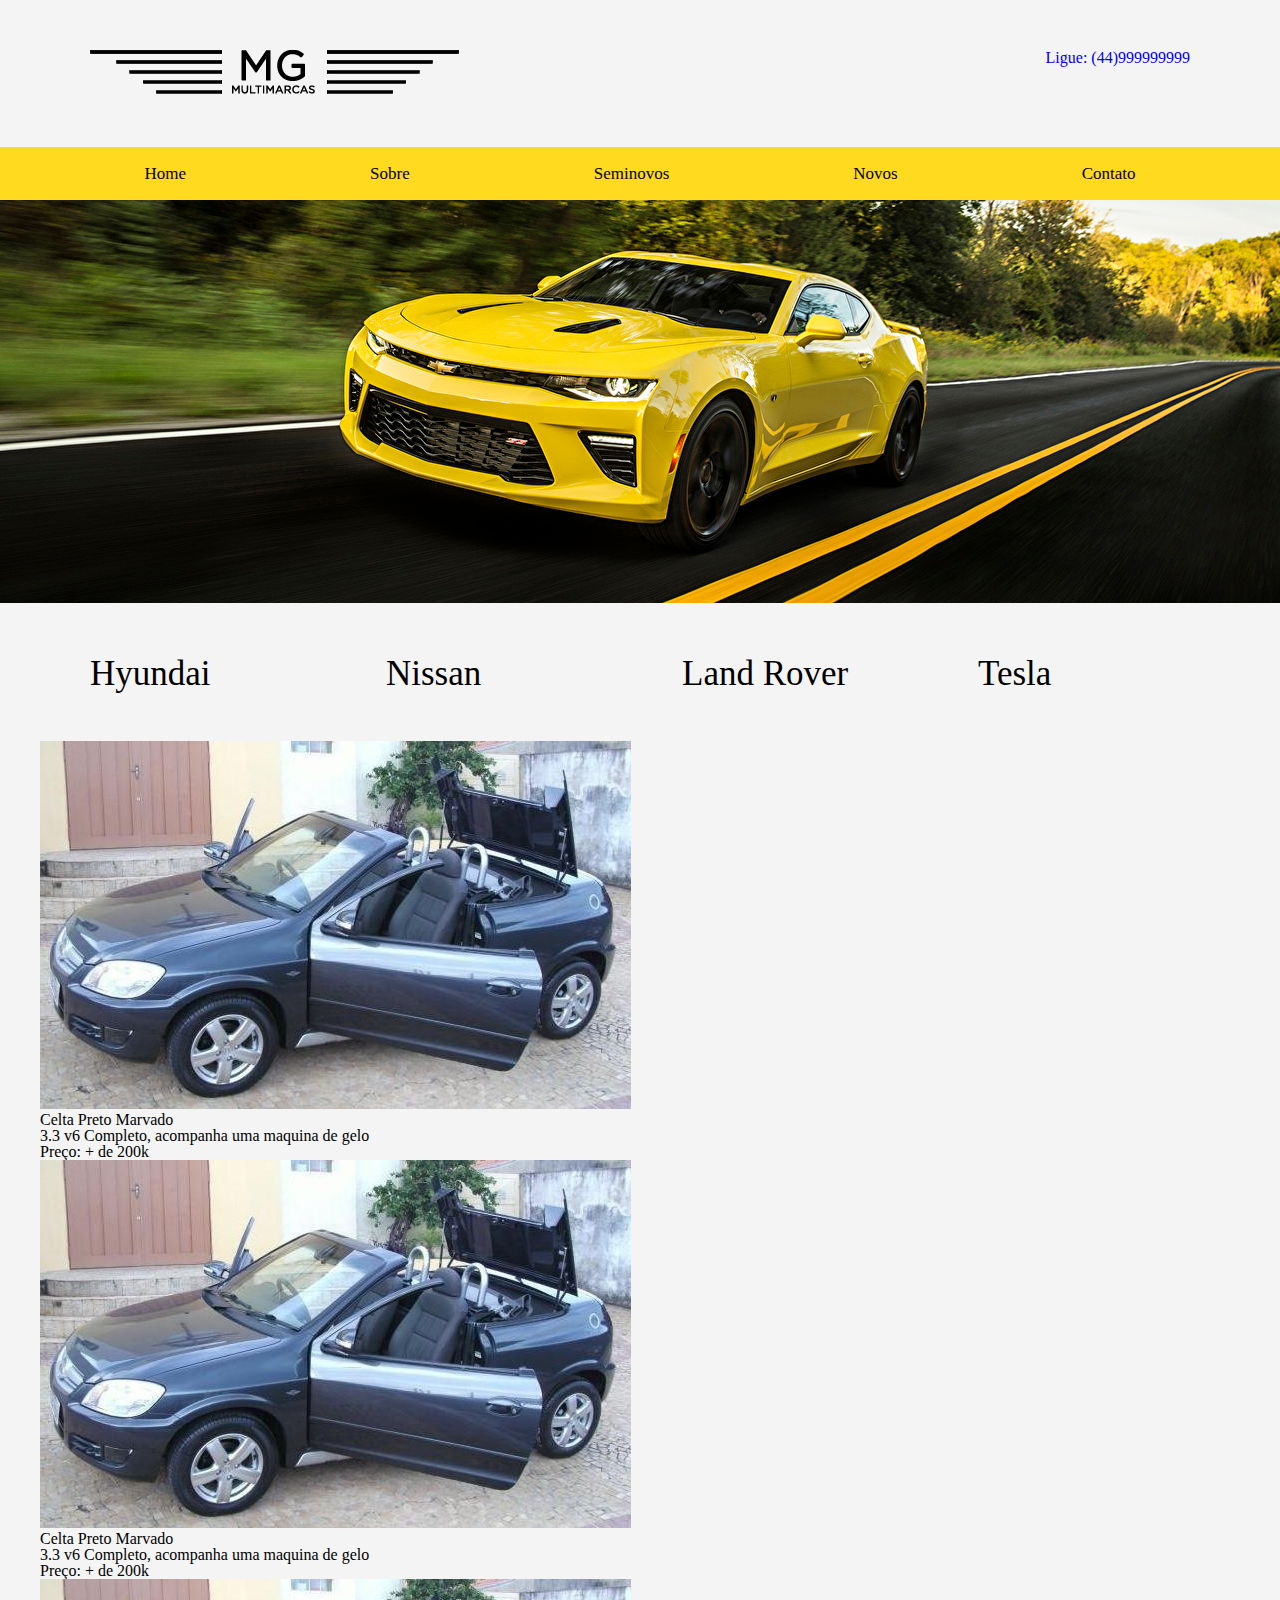
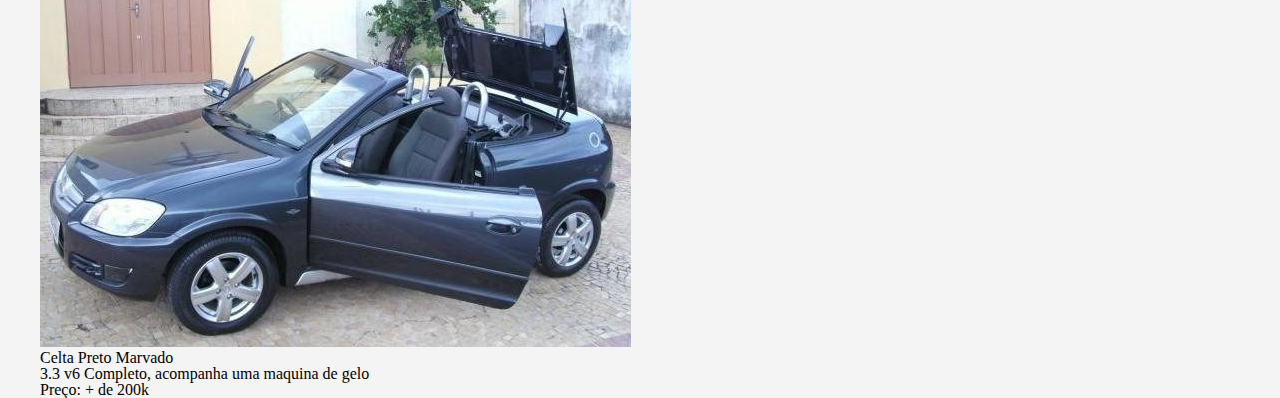
<file: index.html>
<!DOCTYPE html>
<html lang="pt-br">
<head>
    <meta charset="utf-8">
    <meta http-equiv="X-UA-Compatible" content="IE=edge">
    <meta name="viewport" content="width=device-width, initial-scale=1.0">
    <title>MG Multimarcas</title>
    <link rel="stylesheet" href="css/reset.css">
    <link rel="stylesheet" href="css/style.css">
</head>
<body>
    <header>
        <section>
            <div id="header">
                <div id="logotipo">
                    <img src="img/logotipo.png" alt="Logotipo MG Multimarcas">
                </div>
                <div class="contato">
                    <a href="#">Ligue: (44)999999999</a>
                </div>
            </div>
        </section>
        <nav class="menu">
            <ul>
                <li><a href="index.html">Home</a></li>
                <li><a href="sobre.html">Sobre</a></li>
                <li><a href="seminovos.html">Seminovos</a></li>
                <li><a href="novos.html">Novos</a></li>
                <li><a href="contato.html">Contato</a></li>
            </ul>
        </nav>
    </header>
    <div id="main">
        <div class="banner">
            <img src="img/banner.jpg" alt="Banner ">
        </div>
        <section>
            <div class="marcas">
                <ul>
                    <li>Hyundai</li>
                    <li>Nissan</li>
                    <li>Land Rover</li>
                    <li>Tesla</li>
                </ul>
            </div>
            <div class="produtos">
                <div class="item">
                    <img src="img/celtinha.jpg" alt="">
                    <div class="title">Celta Preto Marvado</div>
                    <div class="desc">3.3 v6 Completo, acompanha uma maquina de gelo</div>
                    <div class="valor">Preço: + de 200k </div>
                    <div class="item">
                </div>
                <div class="item">
                    <img src="img/celtinha.jpg" alt="">
                    <div class="title">Celta Preto Marvado</div>
                    <div class="desc">3.3 v6 Completo, acompanha uma maquina de gelo</div>
                    <div class="valor">Preço: + de 200k </div>
                    <div class="item">
                </div>
                <div class="item">
                    <img src="img/celtinha.jpg" alt="">
                    <div class="title">Celta Preto Marvado</div>
                    <div class="desc">3.3 v6 Completo, acompanha uma maquina de gelo</div>
                    <div class="valor">Preço: + de 200k </div>
                    <div class="item">
                </div>
            </div>
        </section>
    </div>
</body>
</html>
</file>
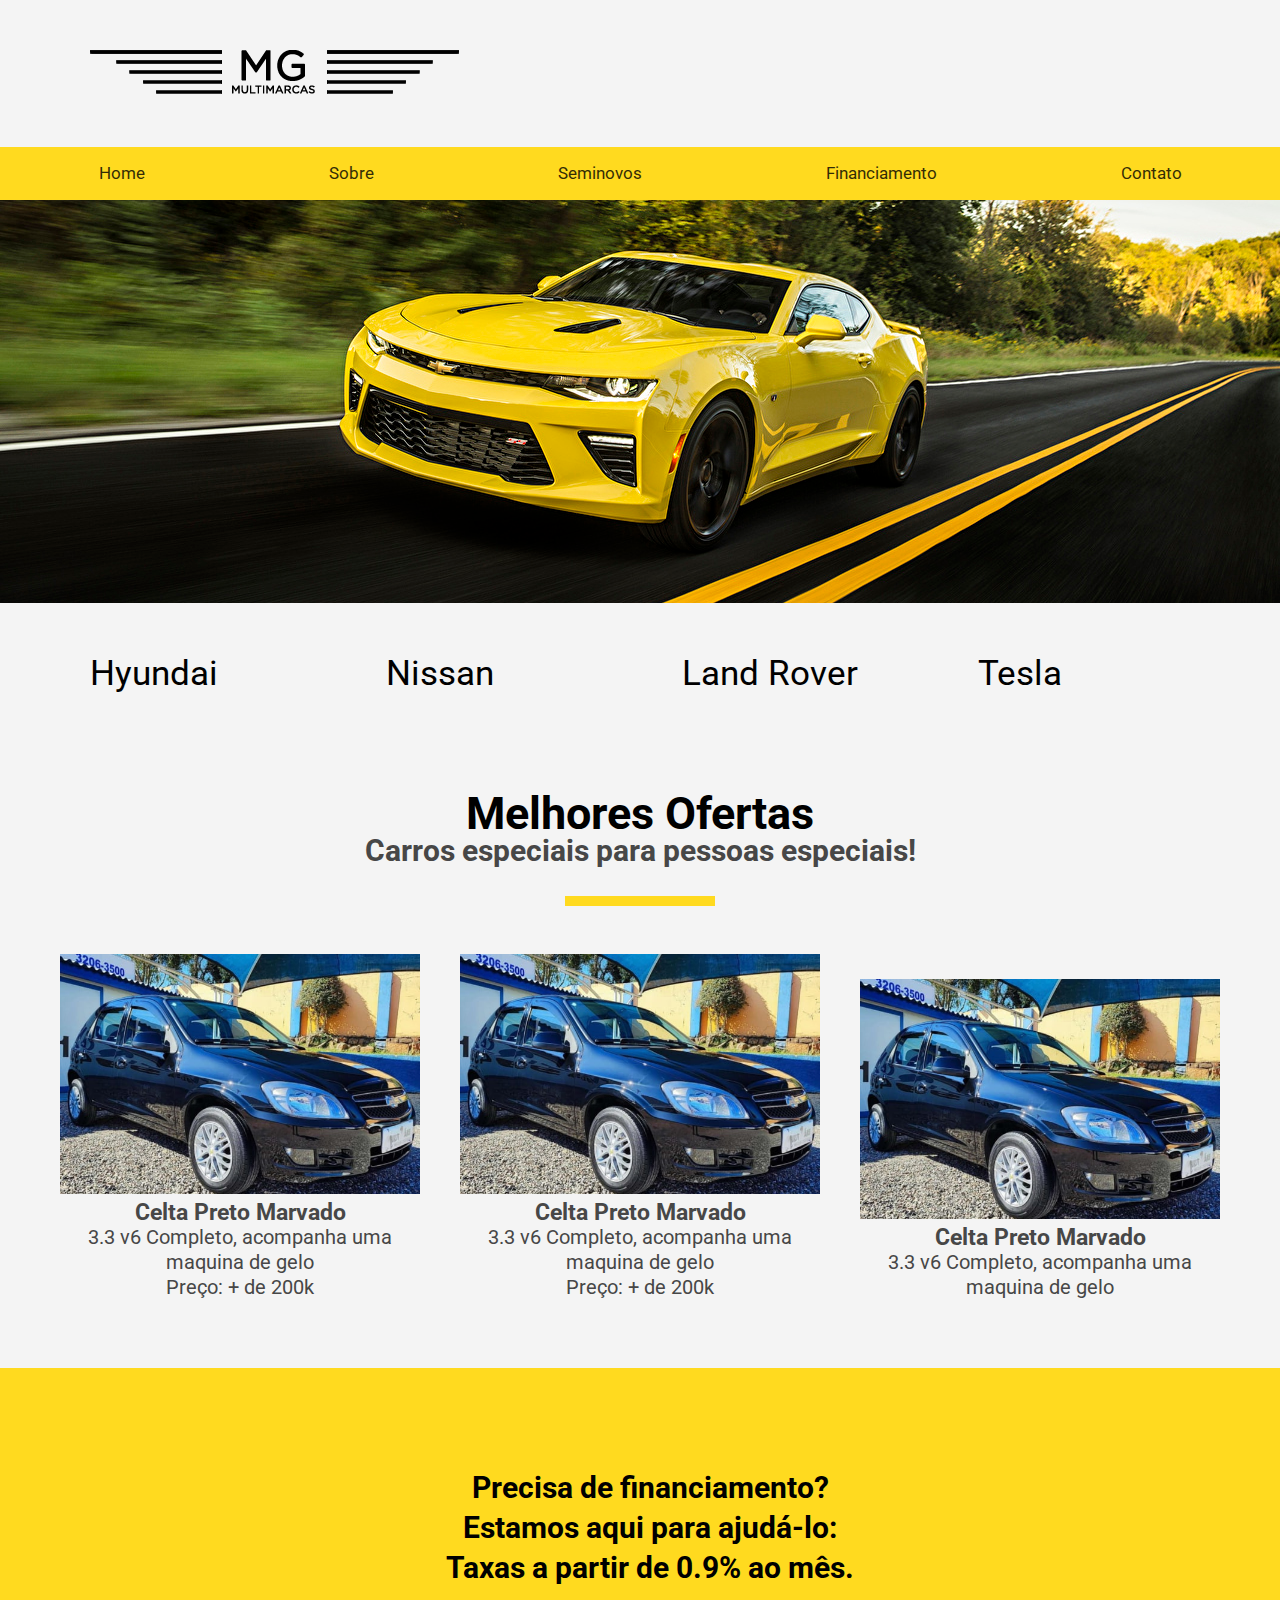
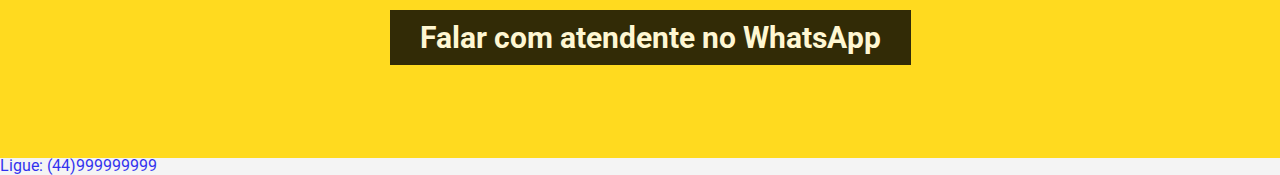
<file: Joao Felipe Bacarin/index.html>
<!DOCTYPE html>
<html lang="pt-br">
<head>
    <meta charset="utf-8">
    <meta http-equiv="X-UA-Compatible" content="IE=edge">
    <meta name="viewport" content="width=device-width, initial-scale=1.0">
    <title>MG Multimarcas</title>
    <link rel="stylesheet" href="css/reset.css">
    <link rel="stylesheet" href="css/style.css">
</head>
<body>
    <header>
        <section>
            <div id="header">
                <div id="logotipo">
                    <img src="img/logotipo.png" alt="Logotipo MG Multimarcas">
                </div>
                
            </div>
        </section>
        <nav class="menu">
            <ul>
                <li><a href="index.html">Home</a></li>
                <li><a href="sobre.html">Sobre</a></li>
                <li><a href="seminovos.html">Seminovos</a></li>
                <li><a href="#financiamento">Financiamento</a></li>
                <li><a href="contato.html">Contato</a></li>
            </ul>
        </nav>
    </header>
    <div id="main">
        <div class="banner">
            <img src="img/banner.jpg" alt="Banner ">
        </div>
        <section>
            <div class="marcas">
                <ul>
                    <li>Hyundai</li>
                    <li>Nissan</li>
                    <li>Land Rover</li>
                    <li>Tesla</li>
                </ul>
            </div>
            <div class="produtos">
                <div class="titulo">
                    Melhores Ofertas
                </div>
                    <div class="subtitulo">
                        Carros especiais para pessoas especiais!
                    </div>
                    <div class="sublinhado"></div>
                <div class="item">
                    <img src="img/celtinha.jpg" alt="">
                    <div class="title">Celta Preto Marvado</div>
                    <div class="desc">3.3 v6 Completo, acompanha uma maquina de gelo</div>
                    <div class="valor">Preço: + de 200k </div>
                </div>
                <div class="item">
                    <img src="img/celtinha.jpg" alt="">
                    <div class="title">Celta Preto Marvado</div>
                    <div class="desc">3.3 v6 Completo, acompanha uma maquina de gelo</div>
                    <div class="valor">Preço: + de 200k </div>
                </div>
                <div class="item">
                    <img src="img/celtinha.jpg" alt="">
                    <div class="title">Celta Preto Marvado</div>
                    <div class="desc">3.3 v6 Completo, acompanha uma maquina de gelo</div>
                    <div class="valor"></div>
                </div>
            </div>
        </section>
        <div class="financiamento">
            <section>
                <div tag="financiamento" class="financiamento">
                <p>
                    Precisa de financiamento? <br>
                    Estamos aqui para ajudá-lo: <br>
                    Taxas a partir de 0.9% ao mês.
                </p>
                <div class="botao">
                    <a href="https://wa.me/44984196454//" target="_blank text=Olá, gostaria de fazer uma simulação, pode me ajudar?">
                        Falar com atendente no WhatsApp</a>
                </div>
            </section>
        </div>
    </div>
</body>
<footer>
    <div class="contato">
        <a href="#">Ligue: (44)999999999</a>
    </div>
</footer>
</html>
</file>
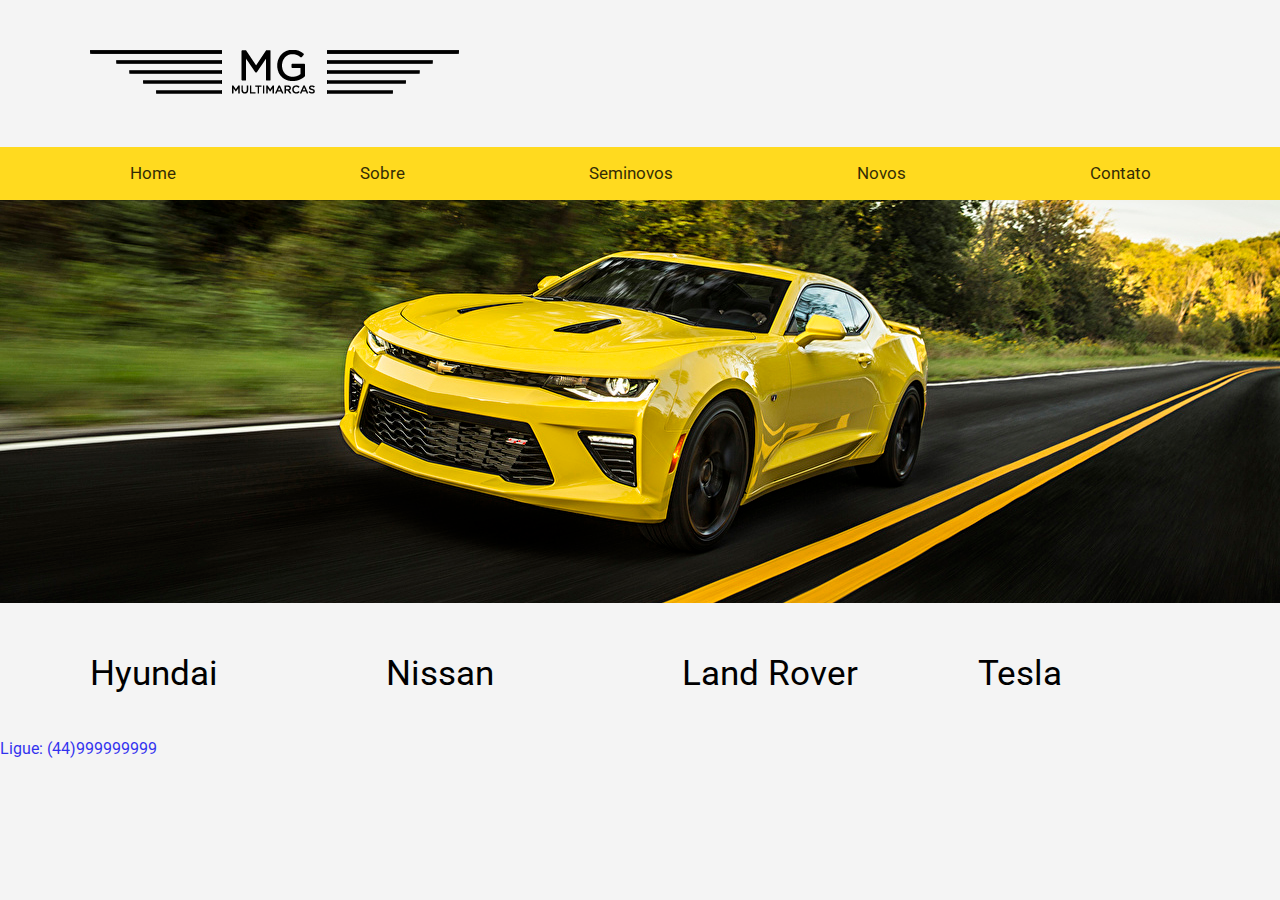
<file: Joao Felipe Bacarin/contato.html>
<!DOCTYPE html>
<html lang="pt-br">
<head>
    <meta charset="utf-8">
    <meta http-equiv="X-UA-Compatible" content="IE=edge">
    <meta name="viewport" content="width=device-width, initial-scale=1.0">
    <title>MG Multimarcas</title>
    <link rel="stylesheet" href="css/reset.css">
    <link rel="stylesheet" href="css/style.css">
</head>
<body>
    <header>
        <section>
            <div id="header">
                <div id="logotipo">
                    <img src="img/logotipo.png" alt="Logotipo MG Multimarcas">
                </div>
                
            </div>
        </section>
        <nav class="menu">
            <ul>
                <li><a href="index.html">Home</a></li>
                <li><a href="sobre.html">Sobre</a></li>
                <li><a href="seminovos.html">Seminovos</a></li>
                <li><a href="novos.html">Novos</a></li>
                <li><a href="contato.html">Contato</a></li>
            </ul>
        </nav>
    </header>
    <div id="main">
        <div class="banner">
            <img src="img/banner.jpg" alt="Banner ">
        </div>
        <section>
            <div class="marcas">
                <ul>
                    <li>Hyundai</li>
                    <li>Nissan</li>
                    <li>Land Rover</li>
                    <li>Tesla</li>
                </ul>
            </div>
        </section>
    </div>
</body>
<footer>
    <div class="contato">
        <a href="#">Ligue: (44)999999999</a>
    </div>
</footer>
</html>
</file>
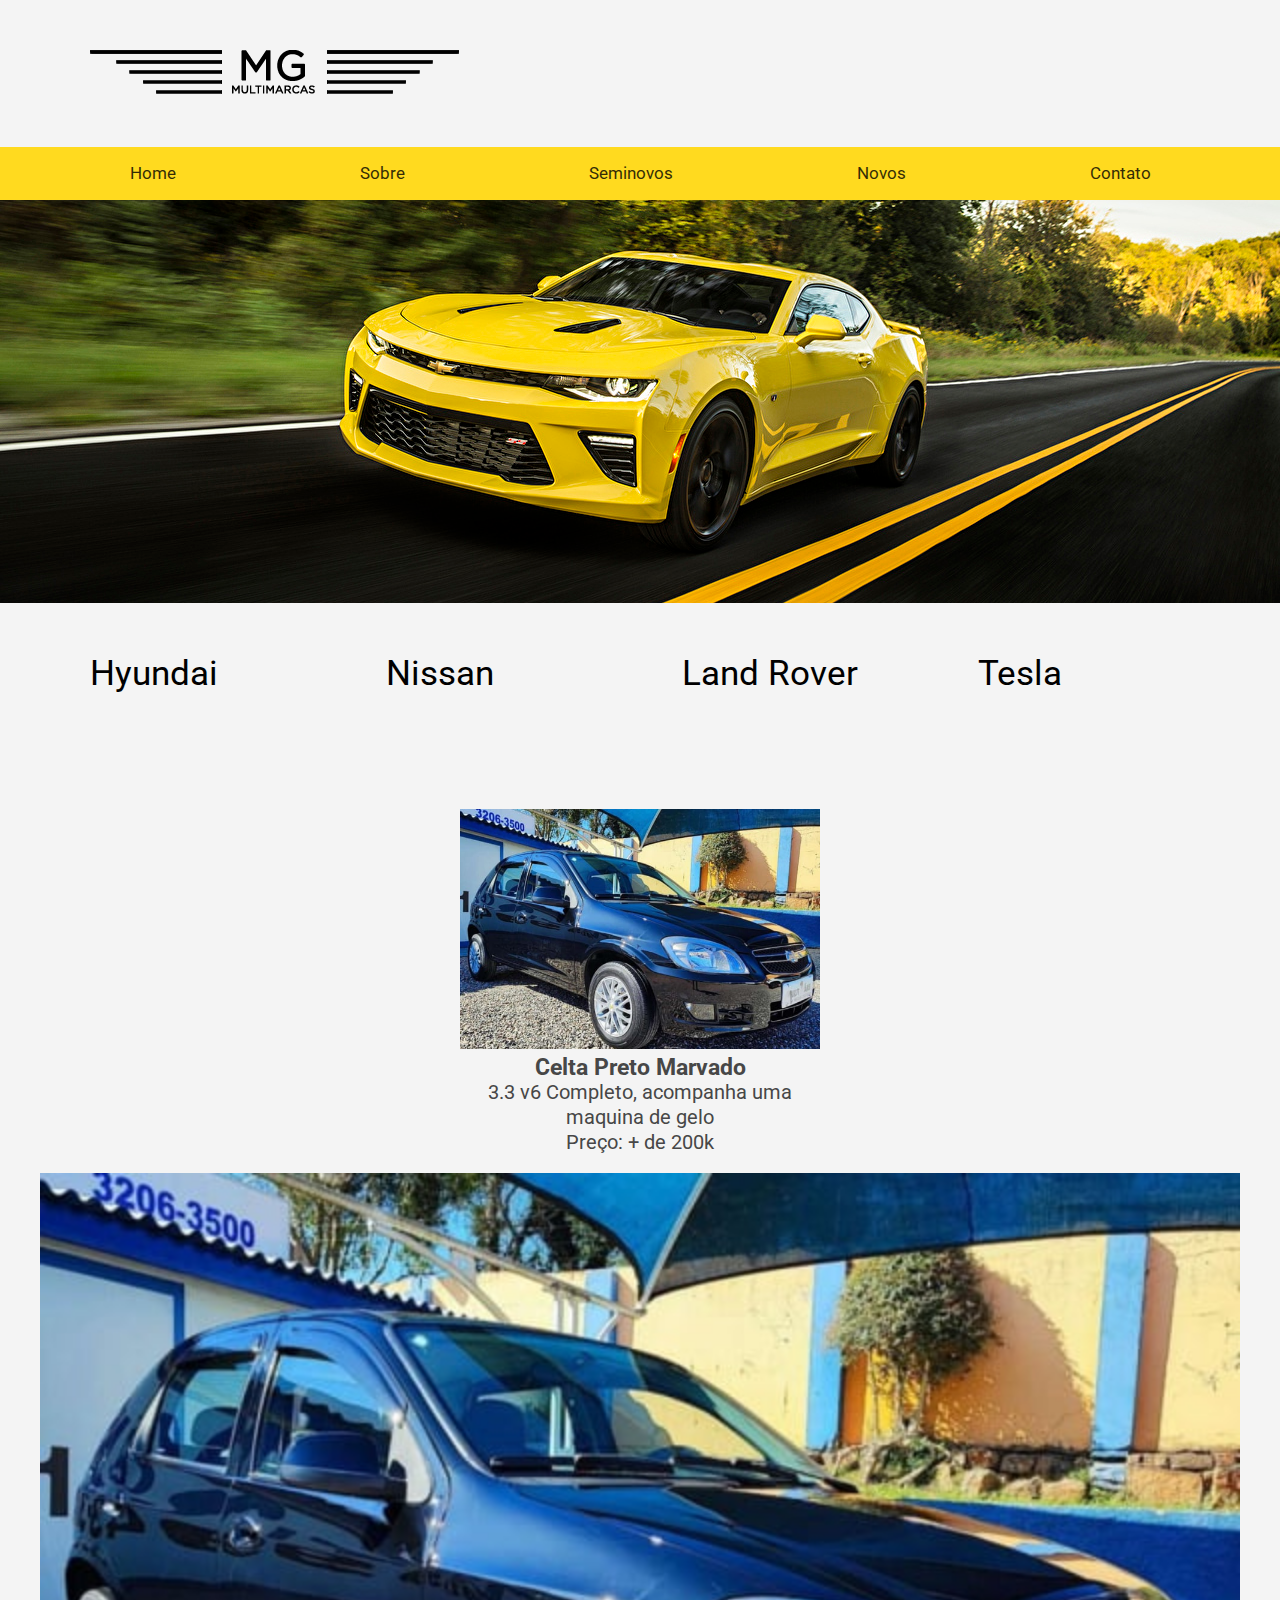
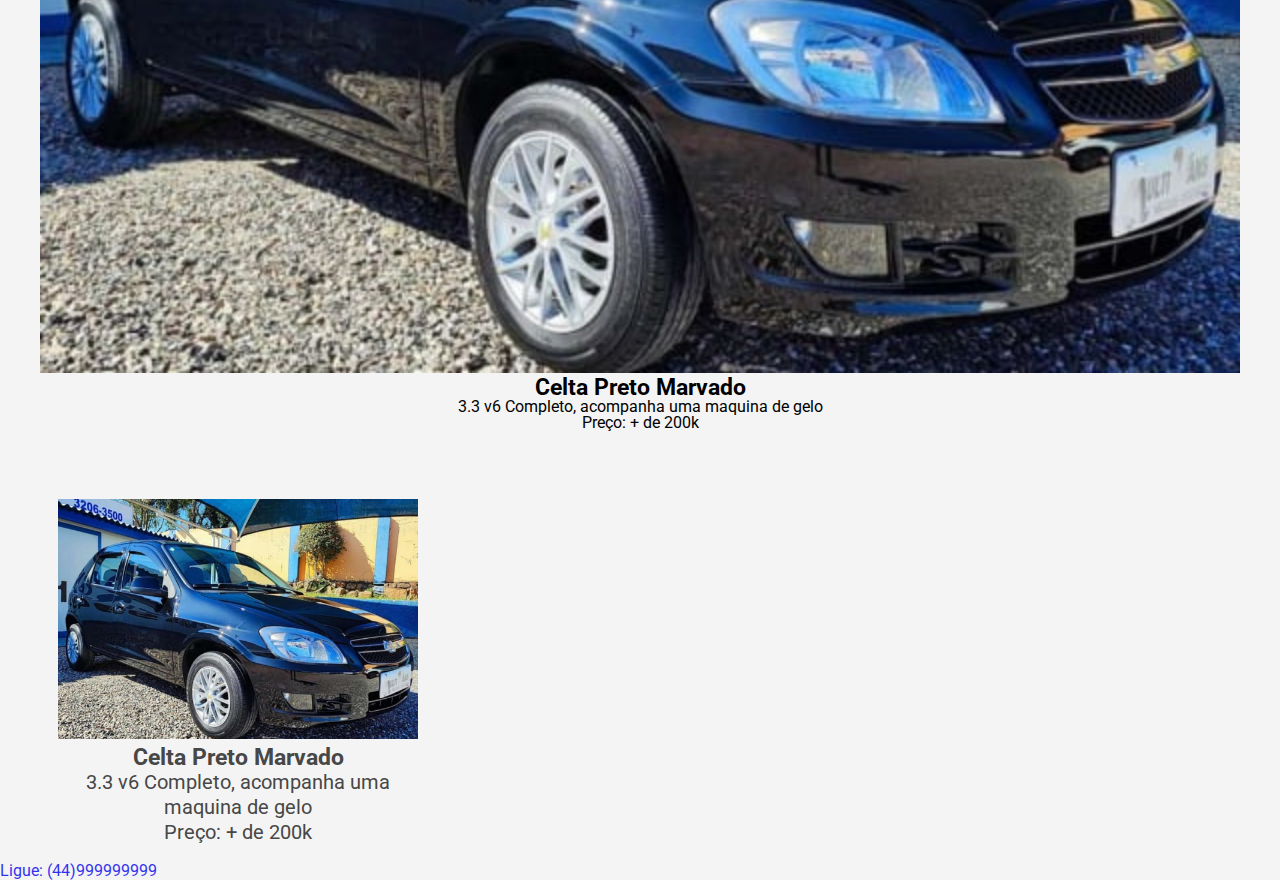
<file: Joao Felipe Bacarin/novos.html>
<!DOCTYPE html>
<html lang="pt-br">
<head>
    <meta charset="utf-8">
    <meta http-equiv="X-UA-Compatible" content="IE=edge">
    <meta name="viewport" content="width=device-width, initial-scale=1.0">
    <title>MG Multimarcas</title>
    <link rel="stylesheet" href="css/reset.css">
    <link rel="stylesheet" href="css/style.css">
</head>
<body>
    <header>
        <section>
            <div id="header">
                <div id="logotipo">
                    <img src="img/logotipo.png" alt="Logotipo MG Multimarcas">
                </div>
            </div>
        </section>
        <nav class="menu">
            <ul>
                <li><a href="index.html">Home</a></li>
                <li><a href="sobre.html">Sobre</a></li>
                <li><a href="seminovos.html">Seminovos</a></li>
                <li><a href="novos.html">Novos</a></li>
                <li><a href="contato.html">Contato</a></li>
            </ul>
        </nav>
    </header>
    <div id="main">
        <div class="banner">
            <img src="img/banner.jpg" alt="Banner ">
        </div>
        <section>
            <div class="marcas">
                <ul>
                    <li>Hyundai</li>
                    <li>Nissan</li>
                    <li>Land Rover</li>
                    <li>Tesla</li>
                </ul>
            </div>
            <div class="produtos">
                <div class="item">
                    <img src="img/celtinha.jpg" alt="">
                    <div class="title">Celta Preto Marvado</div>
                    <div class="desc">3.3 v6 Completo, acompanha uma maquina de gelo</div>
                    <div class="valor">Preço: + de 200k </div>
                </div>
                    <img src="img/celtinha.jpg" alt="">
                    <div class="title">Celta Preto Marvado</div>
                    <div class="desc">3.3 v6 Completo, acompanha uma maquina de gelo</div>
                    <div class="valor">Preço: + de 200k </div>
                </div>
                <div class="item">
                    <img src="img/celtinha.jpg" alt="">
                    <div class="title">Celta Preto Marvado</div>
                    <div class="desc">3.3 v6 Completo, acompanha uma maquina de gelo</div>
                    <div class="valor">Preço: + de 200k </div>
                </div>
            </div>
        </section>
    </div>
</body>
<footer>
    <div class="contato">
        <a href="#">Ligue: (44)999999999</a>
    </div>
</footer>
</html>
</file>
<file: css/style.css>
body{
    background-color: #f4f4f4;
}
section{
    width: 1200px;
    margin: 0 auto;
}
#header{
    padding: 50px;
}
#header div{
    display: inline-block;
}
#header .contato{
    float: right;
}
nav.menu{
    background-color: #ffda1f;
    text-align: center;
}
nav.menu ul li{
    display: inline-block;
    padding: 18px 90px;
    font-size: 17px;
}
nav.menu ul li a{
    color: black;
}
a{
    text-decoration: none;
}
.banner img{
    width: 100%;
}
.marcas ul li{
    display: inline-block;
    font-size: 35px;
    width: 16%;
    padding: 50px;
}
</file>
<file: Joao Felipe Bacarin/css/style.css>
@import url('https://fonts.googleapis.com/css2?family=Edu+NSW+ACT+Foundation:wght@400;500&family=Roboto:wght@300&display=swap');
body{
    font-family: 'Edu NSW ACT Foundation', cursive;
    font-family: 'Roboto', sans-serif;
    background-color: #f4f4f4;
}
section{
    width: 1200px;
    margin: 0 auto;
}
#header{
    padding: 50px;
}
#header div{
    display: inline-block;
}
#header .contato{
    float: right;
}
nav.menu{
    background-color: #ffda1f;
    text-align: center;
}
nav.menu ul li{
    display: inline-block;
    padding: 18px 90px;
    font-size: 17px;
}
nav.menu ul li a{
    color: black;
}
a{
    text-decoration: none;
}
.banner img{
    width: 100%;
}
.marcas ul li{
    display: inline-block;
    font-size: 35px;
    width: 16%;
    padding: 50px;
}
.item {
    display: inline-block;
    width: 30%;
    padding: 1.5%;
    font-size: 20px;
    text-align: center;
    line-height: 25px;
    color: #474747;
}
img {
    width: 100%;
}
.title {
    font-size: 23px;
    font-weight: bold;
}
.financiamento{
    background: #ffda1f;
    text-align: center;
    font-size: 30px;
    font-weight: bold;
    padding: 50px;
    line-height: 40px;
}
.botao a {
    background: #000;
    color: #fff;
    padding: 10px 30px;
}
.botao {
    margin-top: 30px;
}
.produtos{
    text-align: center;
    margin: 50px 0;
}
.produtos .titulo{
    font-size: 45px;
    font-weight: bold;
}
.produtos .subtitulo{
    font-size: 30px;
    font-weight: bold;
    color: #474747;
    margin-bottom: 30px;
}
.sublinhado{
    width: 150px;
    background-color: #ffda1f;
    height: 10px;
    margin: 0 auto;
    margin-top: 10px;
    margin-bottom: 30px;
}
a{
    transition: 0.3s;
    opacity: 0.8;
}
</file>
